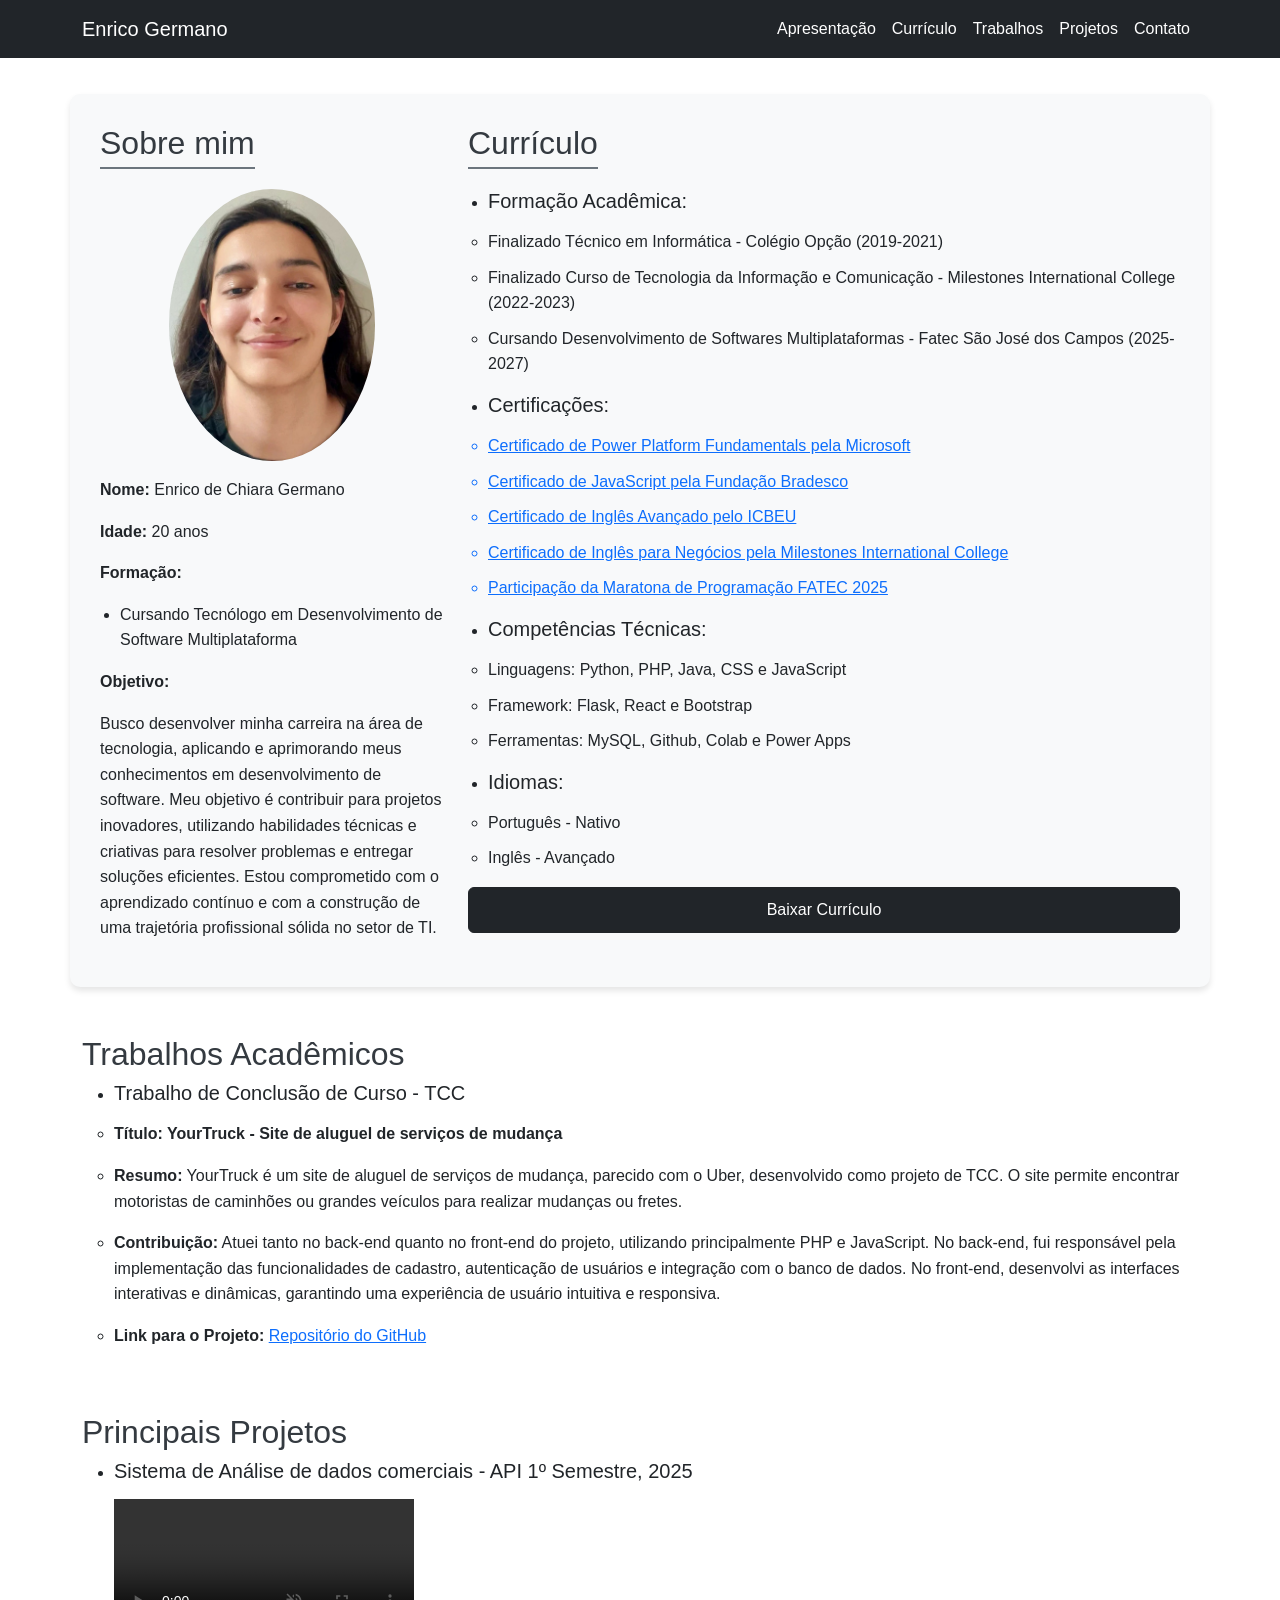
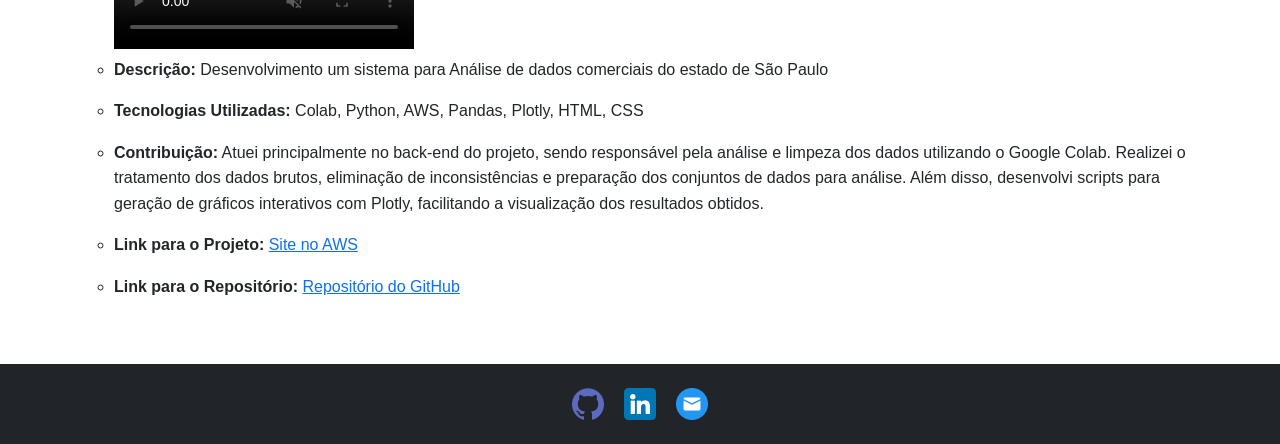
<file: index.html>
<!DOCTYPE html>
<html lang="pt-br">
<head>e
  <meta charset="UTF-8">
  <meta name="viewport" content="width=device-width, initial-scale=1.0">
  <title>Portfólio</title>
  <link href="https://cdn.jsdelivr.net/npm/bootstrap@5.3.3/dist/css/bootstrap.min.css" rel="stylesheet">
  <script src="https://cdn.jsdelivr.net/npm/bootstrap@5.3.3/dist/js/bootstrap.bundle.min.js"></script>
  <link rel="stylesheet" href="style.css">
</head>
<body> 
  <header>
    <nav class="navbar fixed-top navbar-expand-lg bg-dark navbar-dark" id='grid-nav'>
      <div class="container">
        <a class="navbar-brand" href="#sobre">Enrico Germano</a>
        <button class="navbar-toggler" type="button" data-bs-toggle="collapse" data-bs-target="#navbarNav" 
                aria-controls="navbarNav" aria-expanded="false" aria-label="Toggle navigation">
          <span class="navbar-toggler-icon"></span>
        </button>
        <div class="collapse navbar-collapse justify-content-end" id="navbarNav">
          <ul class="navbar-nav">
              <li class="nav-item">
                <a class="nav-link" href="#sobre">Apresentação</a>
              </li>
              <li class="nav-item">
                <a class="nav-link" href="#curriculo">Currículo</a>
              </li>
              <li class="nav-item">
                <a class="nav-link" href="#Trabalhos">Trabalhos</a>
              </li>
              <li class="nav-item">
                <a class="nav-link" href="#projetos">Projetos</a>
              </li>
              <li class="nav-item">
                <a class="nav-link" href="#Contato">Contato</a>
              </li>
          </ul>
        </div>
      </div>
    </nav>
  </header>
  <main>
    <section class="container mt-5 section" id="sobre">
      <div class="row">
        <div class="col-sm-4" id="sobre-info">
          <h2 class="section-title">Sobre mim</h2>
          <img src="img/pfp.jpg" id="img" class="img-fluid rounded-circle mb-3" alt="Foto de perfil">
          <p><b>Nome:</b> Enrico de Chiara Germano</p>
          <p><b>Idade:</b> 20 anos</p>
          <p><b>Formação:</b></p>
          <ul>
            <li>Cursando Tecnólogo em Desenvolvimento de Software Multiplataforma</li>
          </ul>
          <p><b>Objetivo:</b></p>
          <p>Busco desenvolver minha carreira na área de tecnologia, aplicando e aprimorando meus conhecimentos em desenvolvimento de software. Meu objetivo é contribuir para projetos inovadores, utilizando habilidades técnicas e criativas para resolver problemas e entregar soluções eficientes. Estou comprometido com o aprendizado contínuo e com a construção de uma trajetória profissional sólida no setor de TI.</p>
        </div>
        <div class="col-sm-8" id="curriculo-info">
          <h2 class="section-title" id="curriculo">Currículo</h2>
          <ul><li><h5>Formação Acadêmica:</h5></li></ul>
          <ul style="list-style-type:circle;">
            <li>Finalizado Técnico em Informática - Colégio Opção (2019-2021)</li>
            <li>Finalizado Curso de Tecnologia da Informação e Comunicação - Milestones International College (2022-2023)</li>
            <li>Cursando Desenvolvimento de Softwares Multiplataformas - Fatec São José dos Campos (2025-2027)</li>
          </ul>
          <ul><li><h5>Certificações:</h5></li></ul>
          <ul style="list-style-type:circle;">
            <a href="img/ECG_Powerapps_Cert.pdf" target="_blank" rel="noopener noreferrer"><li>Certificado de Power Platform Fundamentals pela Microsoft</li></a>
            <a href="img/Certificado_JS.pdf" target="_blank" rel="noopener noreferrer"><li>Certificado de JavaScript pela Fundação Bradesco</li></a>
            <a href="img/certificadoingles.pdf" target="_blank" rel="noopener noreferrer"><li>Certificado de Inglês Avançado pelo ICBEU</li></a>
            <a href="" target="_blank" rel="noopener noreferrer"><li>Certificado de Inglês para Negócios pela Milestones International College</li></a>
            <a href="" target="_blank" rel="noopener noreferrer"><li>Participação da Maratona de Programação FATEC 2025</li></a>
          </ul>
          <ul><li><h5>Competências Técnicas:</h5></li></ul>
          <ul style="list-style-type:circle;">
            <li>Linguagens: Python, PHP, Java, CSS e JavaScript</li>
            <li>Framework: Flask, React e Bootstrap</li>
            <li>Ferramentas: MySQL, Github, Colab e Power Apps</li>
          </ul>
          <ul><li><h5>Idiomas:</h5></li></ul>
          <ul style="list-style-type:circle;">
            <li>Português - Nativo</li>
            <li>Inglês - Avançado</li>
          </ul>
          <a href="cv/EnricoGermano_CV.pdf" target="_blank" rel="noopener noreferrer" class="btn btn-dark mt-3" download>Baixar Currículo</a>
        </div>
      </div>
    </section>
    <section class="container mt-5" id="Trabalhos">
      <div class="row">
        <div class="col-sm-12">
          <h2 class="section-title">Trabalhos Acadêmicos</h2>
          <ul><li><h5>Trabalho de Conclusão de Curso - TCC</h5></li></ul>
          <ul style="list-style-type:circle;">
            <li><p><b>Título: YourTruck - Site de aluguel de serviços de mudança</b> </p></li>
            <li><p><b>Resumo:</b> YourTruck é um site de aluguel de serviços de mudança, parecido com o Uber, desenvolvido como projeto de TCC. O site permite encontrar motoristas de caminhões ou grandes veículos para realizar mudanças ou fretes.</p></li> 
            <li>
              <p>
              <b>Contribuição:</b> Atuei tanto no back-end quanto no front-end do projeto, utilizando principalmente PHP e JavaScript. No back-end, fui responsável pela implementação das funcionalidades de cadastro, autenticação de usuários e integração com o banco de dados. No front-end, desenvolvi as interfaces interativas e dinâmicas, garantindo uma experiência de usuário intuitiva e responsiva.
              </p>
            </li>
            <li>
              <p><b>Link para o Projeto: </b><a href="https://github.com/EnricoGermano/YourTruck" target="_blank" rel="noopener noreferrer">Repositório do GitHub</a></p>
            </li>
          </ul>
        </div>
      </div>
    </section>
    <section class="container mt-5" id="projetos">
      <div class="row">
        <div class="col-sm-12">
          <h2 class="section-title" >Principais Projetos</h2>
          <ul><li><h5>Sistema de Análise de dados comerciais - API 1º Semestre, 2025</h5></li></ul>
          <ul style="list-style-type:circle;">
            <video src="img/kaytrack.mp4" class="img-fluid" controls autoplay loop muted playsinline style="max-width: 100%; height: auto;">
              Seu navegador não suporta a tag de vídeo.
            </video>
            <li><p><b>Descrição:</b> Desenvolvimento um sistema para Análise de dados comerciais do estado de São Paulo</p></li>
            <li><p><b>Tecnologias Utilizadas:</b> Colab, Python, AWS, Pandas, Plotly, HTML, CSS</p></li> 
            <li>
              <p>
              <b>Contribuição:</b> Atuei principalmente no back-end do projeto, sendo responsável pela análise e limpeza dos dados utilizando o Google Colab. Realizei o tratamento dos dados brutos, eliminação de inconsistências e preparação dos conjuntos de dados para análise. Além disso, desenvolvi scripts para geração de gráficos interativos com Plotly, facilitando a visualização dos resultados obtidos.
              </p>
            </li>
            <li><p><b>Link para o Projeto: </b> <a href="http://98.84.85.221:5000/" target="_blank" rel="noopener noreferrer">Site no AWS</a></p></li>
            <li><p><b>Link para o Repositório: </b> <a href="https://github.com/EnricoGermano/DSM---Projeto-de-API-1-Semestre" target="_blank" rel="noopener noreferrer">Repositório do GitHub</a></p></li>
          </ul>
        </div>
      </div>
    </section>
  </main>
  <footer class="mt-5 p-4 bg-dark text-white text-center" id="Contato">
    <a href="https://github.com/EnricoGermano" target="_blank" rel="noopener noreferrer" class="mx-2">
      <img src="img/github.png" alt="GitHub" style="width:32px; height:32px;">
    </a>
    <a href="https://br.linkedin.com/in/enrico-de-chiara-germano-022894204" target="_blank" rel="noopener noreferrer" class="mx-2">
      <img src="img/linkedin.png" alt="LinkedIn" style="width:32px; height:32px;">
    </a>
    <a href="mailto:enricogerano@hotmail.com" class="mx-2">
      <img src="img/mail.png" alt="Email" style="width:32px; height:32px;">
    </a>
  </footer>
</body>
</html>
</file>
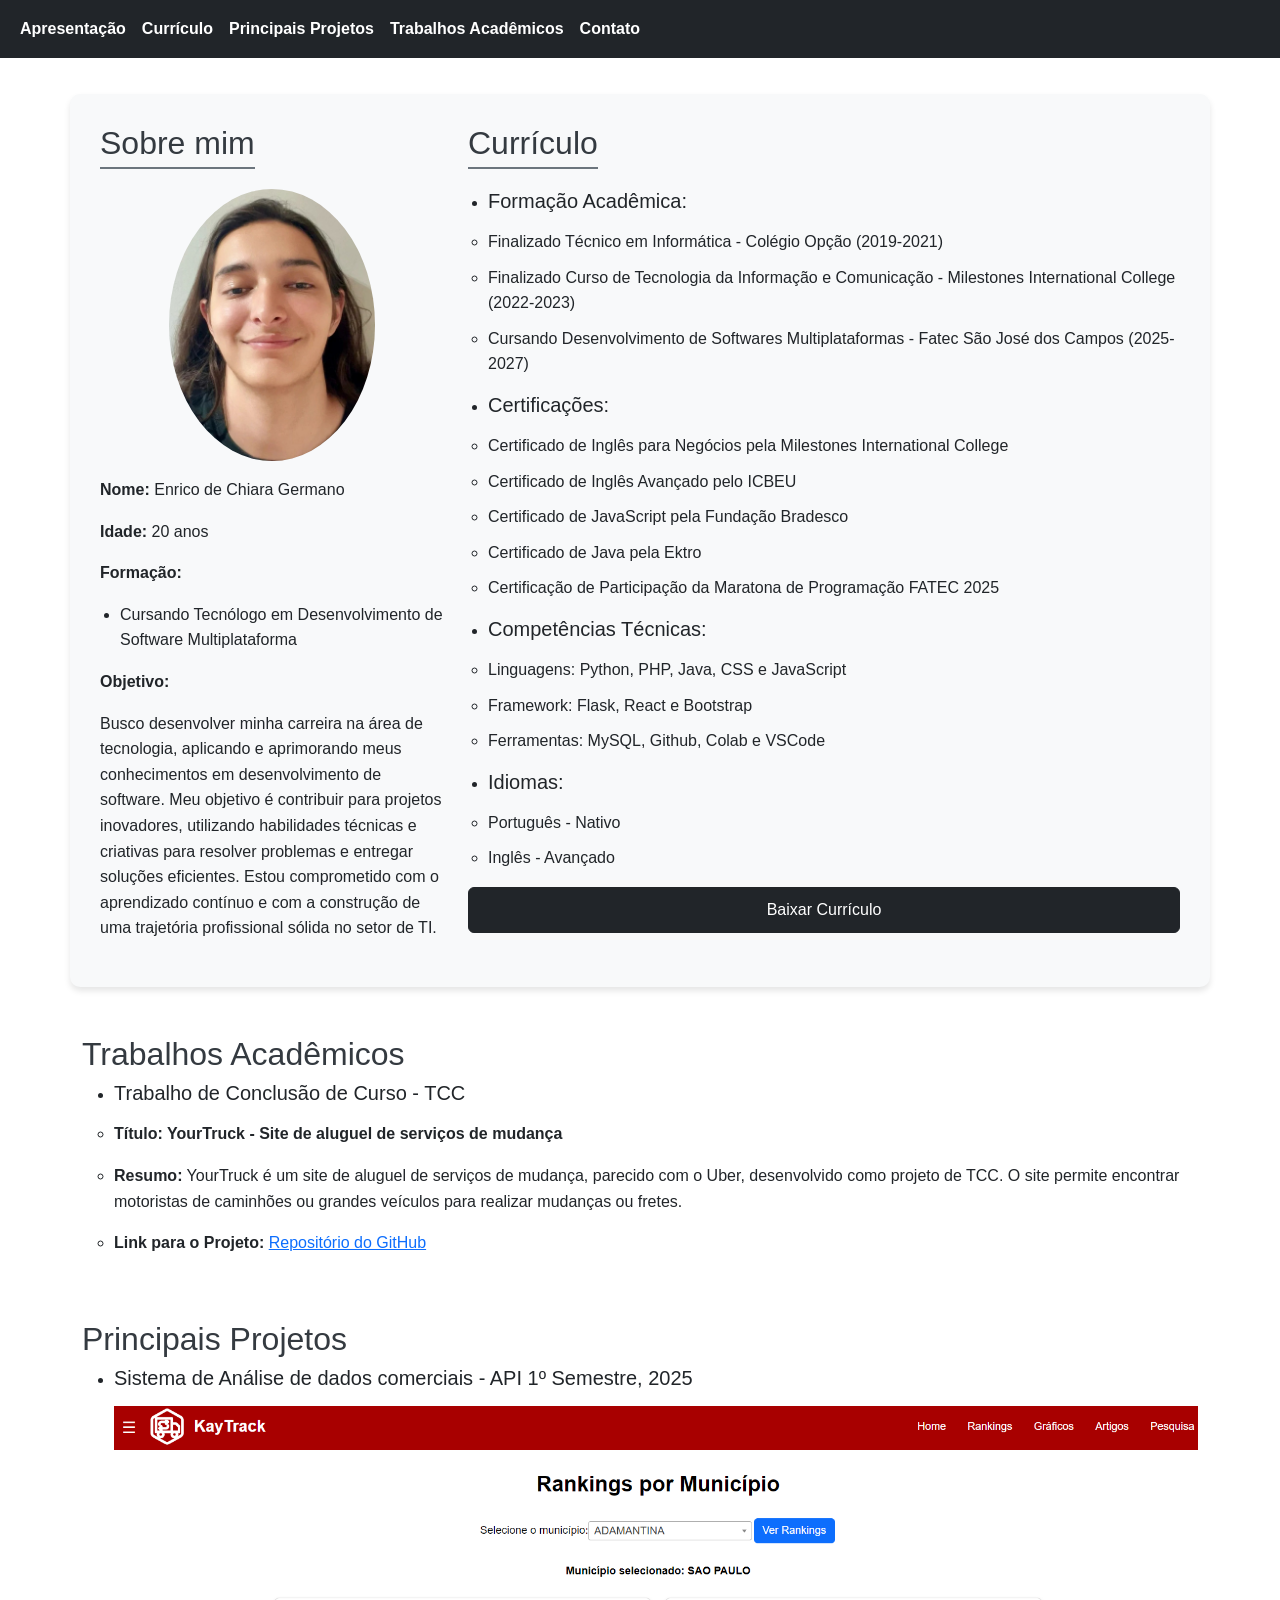
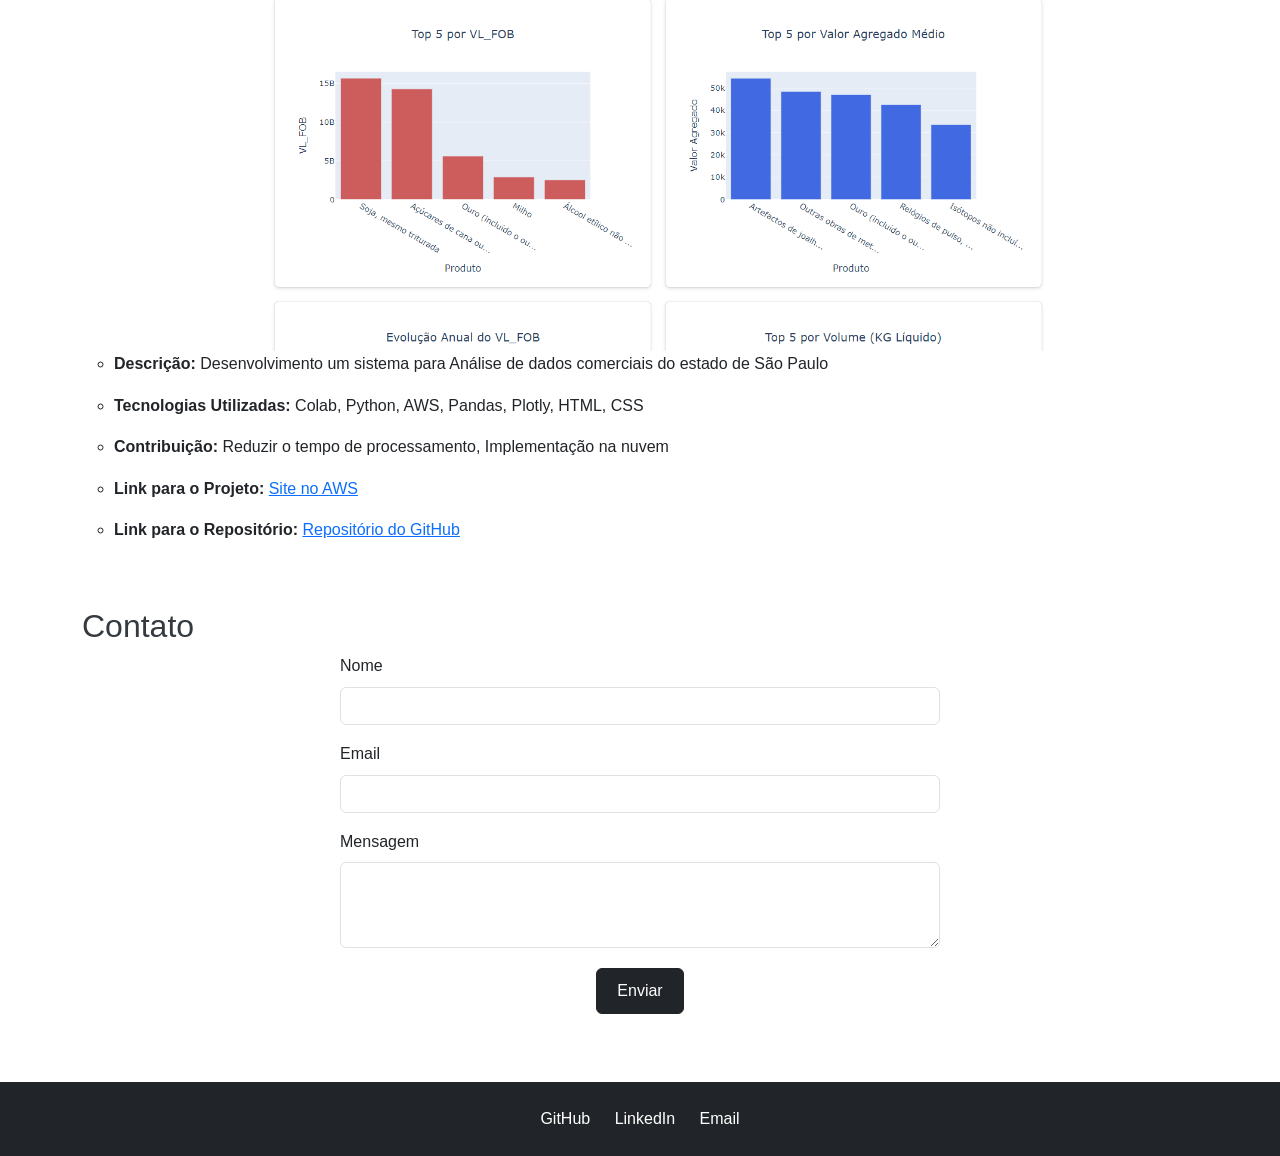
<file: flask-portfolio/index.html>
<!DOCTYPE html>
<html lang="pt-br">
<head>e
  <meta charset="UTF-8">
  <meta name="viewport" content="width=device-width, initial-scale=1.0">
  <title>Portfólio</title>
  <link href="https://cdn.jsdelivr.net/npm/bootstrap@5.3.3/dist/css/bootstrap.min.css" rel="stylesheet">
  <script src="https://cdn.jsdelivr.net/npm/bootstrap@5.3.3/dist/js/bootstrap.bundle.min.js"></script>
  <link rel="stylesheet" href="style.css">
</head>
<body> 
  <header>
    <nav class="navbar fixed-top navbar-expand-sm bg-dark navbar-dark fixed-top" id='grid-nav'>
      <div class="container-fluid">
        <button class="navbar-toggler" type="button" data-bs-toggle="collapse" data-bs-target="#navbarNav" aria-controls="navbarNav" aria-expanded="false" aria-label="Toggle navigation">
          <span class="navbar-toggler-icon"></span>
        </button>
        <div class="collapse navbar-collapse" id="navbarNav">
          <ul class="navbar-nav">
              <li class="nav-item">
                <a class="nav-link active" href="#sobre">Apresentação</a>
              </li>
              <li class="nav-item">
                <a class="nav-link active" href="#curriculo">Currículo</a>
              </li>
              <li class="nav-item">
                <a class="nav-link active" href="#projetos">Principais Projetos</a>
              </li>
              <li class="nav-item">
                <a class="nav-link active" href="#Trabalhos">Trabalhos Acadêmicos</a>
              </li>
              <li class="nav-item">
                <a class="nav-link active" href="#Contato">Contato</a>
              </li>
          </ul>
        </div>
      </div>
    </nav>
  </header>
  <main>
    <section class="container mt-5 section" id="sobre">
      <div class="row">
        <div class="col-sm-4" id="sobre-info">
          <h2 class="section-title">Sobre mim</h2>
          <img src="img/pfp.jpg" id="img" class="img-fluid rounded-circle mb-3" alt="Foto de perfil">
          <p><b>Nome:</b> Enrico de Chiara Germano</p>
          <p><b>Idade:</b> 20 anos</p>
          <p><b>Formação:</b></p>
          <ul>
            <li>Cursando Tecnólogo em Desenvolvimento de Software Multiplataforma</li>
          </ul>
          <p><b>Objetivo:</b></p>
          <p>Busco desenvolver minha carreira na área de tecnologia, aplicando e aprimorando meus conhecimentos em desenvolvimento de software. Meu objetivo é contribuir para projetos inovadores, utilizando habilidades técnicas e criativas para resolver problemas e entregar soluções eficientes. Estou comprometido com o aprendizado contínuo e com a construção de uma trajetória profissional sólida no setor de TI.</p>
        </div>
        <div class="col-sm-8" id="curriculo-info">
          <h2 class="section-title" id="curriculo">Currículo</h2>
          <ul><li><h5>Formação Acadêmica:</h5></li></ul>
          <ul style="list-style-type:circle;">
            <li>Finalizado Técnico em Informática - Colégio Opção (2019-2021)</li>
            <li>Finalizado Curso de Tecnologia da Informação e Comunicação - Milestones International College (2022-2023)</li>
            <li>Cursando Desenvolvimento de Softwares Multiplataformas - Fatec São José dos Campos (2025-2027)</li>
          </ul>
          <ul><li><h5>Certificações:</h5></li></ul>
          <ul style="list-style-type:circle;">
            <li>Certificado de Inglês para Negócios pela Milestones International College</li>
            <li>Certificado de Inglês Avançado pelo ICBEU</li>
            <li>Certificado de JavaScript pela Fundação Bradesco</li>
            <li>Certificado de Java pela Ektro</li>
            <li>Certificação de Participação da Maratona de Programação FATEC 2025</li>
          </ul>
          <ul><li><h5>Competências Técnicas:</h5></li></ul>
          <ul style="list-style-type:circle;">
            <li>Linguagens: Python, PHP, Java, CSS e JavaScript</li>
            <li>Framework: Flask, React e Bootstrap</li>
            <li>Ferramentas: MySQL, Github, Colab e VSCode</li>
          </ul>
          <ul><li><h5>Idiomas:</h5></li></ul>
          <ul style="list-style-type:circle;">
            <li>Português - Nativo</li>
            <li>Inglês - Avançado</li>
          </ul>
          <a href="cv/EnricoGermano_CV.pdf" class="btn btn-dark mt-3" download>Baixar Currículo</a>
        </div>
      </div>
    </section>
    <section class="container mt-5" id="Trabalhos">
      <div class="row">
        <div class="col-sm-12">
          <h2 class="section-title">Trabalhos Acadêmicos</h2>
          <ul><li><h5>Trabalho de Conclusão de Curso - TCC</h5></li></ul>
          <ul style="list-style-type:circle;">
            <li><p><b>Título: YourTruck - Site de aluguel de serviços de mudança</b> </p></li>
            <li><p><b>Resumo:</b> YourTruck é um site de aluguel de serviços de mudança, parecido com o Uber, desenvolvido como projeto de TCC. O site permite encontrar motoristas de caminhões ou grandes veículos para realizar mudanças ou fretes.</p></li> 
            <li>
              <p><b>Link para o Projeto: </b><a href="https://github.com/EnricoGermano/YourTruck">Repositório do GitHub</a></p>
            </li>
          </ul>
        </div>
      </div>
    </section>
    <section class="container mt-5" id="projetos">
      <div class="row">
        <div class="col-sm-12">
          <h2 class="section-title">Principais Projetos</h2>
          <ul><li><h5>Sistema de Análise de dados comerciais - API 1º Semestre, 2025</h5></li></ul>
          <ul style="list-style-type:circle;">
            <img src="img/projeto1.png" alt="Project Screenshot" class="img-fluid">
            <li><p><b>Descrição:</b> Desenvolvimento um sistema para Análise de dados comerciais do estado de São Paulo</p></li>
            <li><p><b>Tecnologias Utilizadas:</b> Colab, Python, AWS, Pandas, Plotly, HTML, CSS</p></li> 
            <li><p><b>Contribuição:</b> Reduzir o tempo de processamento, Implementação na nuvem</p></li>
            <li><p><b>Link para o Projeto: </b> <a href="http://18.209.24.144:5000/">Site no AWS</a></p></li>
            <li><p><b>Link para o Repositório: </b> <a href="https://github.com/EnricoGermano/DSM---Projeto-de-API-1-Semestre">Repositório do GitHub</a></p></li>
          </ul>
        </div>
      </div>
    </section>
    
    <section class="container mt-5" id="Contato">
      <div class="row">
        <div class="col-sm-12">
          <h2 class="section-title">Contato</h2>
          <form action="/send-email" method="POST">
            <div class="mb-3">
              <label for="name" class="form-label">Nome</label>
              <input type="text" class="form-control" id="name" name="name" required>
            </div>
            <div class="mb-3">
              <label for="email" class="form-label">Email</label>
              <input type="email" class="form-control" id="email" name="email" required>
            </div>
            <div class="mb-3">
              <label for="message" class="form-label">Mensagem</label>
              <textarea class="form-control" id="message" name="message" rows="3" required></textarea>
            </div>
            <button type="submit" class="btn btn-dark">Enviar</button>
          </form>
        </div>
      </div>
    </section>
  </main>
  <footer class="mt-5 p-4 bg-dark text-white text-center">
    <a href="https://github.com/EnricoGermano">GitHub</a>
    <a href="https://br.linkedin.com/in/enrico-de-chiara-germano-022894204">LinkedIn</a>
    <a href="mailto:enricogerano@hotmail.com">Email</a>
  </footer>
</body>
</html>
</file>
<file: style.css>
body {
    font-family: Arial, sans-serif;
    margin: 0;
    padding: 0;
}

header {
    background-color: #343a40;
    padding: 10px 0;
}

.navbar-nav .nav-link {
    color: #ffffff;
}

.navbar-nav .nav-link.active {
    font-weight: bold;
}


h2 {
    color: #343a40;
}

footer {
    background-color: #343a40;
    padding: 20px 0;
}

footer a {
    color: #ffffff;
    margin: 0 10px;
    text-decoration: none;
}

footer a:hover {
    text-decoration: underline;
}
#img {
  max-width: 60%;
  height: auto; 
  border-radius: 70%;
  display: block; 
  margin: 0 auto; 
}

/* Geral */
body {
  font-family: Arial, sans-serif;
  line-height: 1.6;
}

/* Estilo para cada seção */
.section {
  padding: 30px;
  margin-bottom: 30px;
  border-radius: 10px;
  background-color: #f8f9fa; /* Fundo claro */
  box-shadow: 0 4px 6px rgba(0, 0, 0, 0.1); /* Sombra leve */
}

/* Títulos */
.section h2 {
  margin-bottom: 20px;
  color: #343a40; /* Cor escura */
  text-align: center;
  border-bottom: 2px solid #6c757d; /* Linha abaixo do título */
  display: inline-block;
  padding-bottom: 5px;
}

/* Listas */
.section ul {
  padding-left: 20px;
}

.section ul li {
  margin-bottom: 10px;
}

/* Botão */
.btn {
  display: block;
  margin: 20px auto;
  padding: 10px 20px;
  font-size: 16px;
}

/* Contato */
form {
  max-width: 600px;
  margin: 0 auto;
}

/* Geral */
body {
  font-family: Arial, sans-serif;
  line-height: 1.6;
}

/* Estilo para cada seção */
.section {
  padding: 30px;
  margin-bottom: 30px;
  border-radius: 10px;
  background-color: #f8f9fa; /* Fundo claro */
  box-shadow: 0 4px 6px rgba(0, 0, 0, 0.1); /* Sombra leve */
}

/* Títulos */
.section h2 {
  margin-bottom: 20px;
  color: #343a40; /* Cor escura */
  text-align: center;
  border-bottom: 2px solid #6c757d; /* Linha abaixo do título */
  display: inline-block;
  padding-bottom: 5px;
}

/* Listas */
.section ul {
  padding-left: 20px;
}

.section ul li {
  margin-bottom: 10px;
}

/* Botão */
.btn {
  display: block;
  margin: 20px auto;
  padding: 10px 20px;
  font-size: 16px;
}

/* Contato */
form {
  max-width: 600px;
  margin: 0 auto;
}
</file>
<file: flask-portfolio/style.css>
body {
    font-family: Arial, sans-serif;
    margin: 0;
    padding: 0;
}

header {
    background-color: #343a40;
    padding: 10px 0;
}

.navbar-nav .nav-link {
    color: #ffffff;
}

.navbar-nav .nav-link.active {
    font-weight: bold;
}

.container {
    margin-top: 80px; /* Adjust for fixed navbar */
}

h2 {
    color: #343a40;
}

footer {
    background-color: #343a40;
    padding: 20px 0;
}

footer a {
    color: #ffffff;
    margin: 0 10px;
    text-decoration: none;
}

footer a:hover {
    text-decoration: underline;
}
#img {
  max-width: 60%;
  height: auto; 
  border-radius: 70%;
  display: block; 
  margin: 0 auto; 
}

/* Geral */
body {
  font-family: Arial, sans-serif;
  line-height: 1.6;
}

/* Estilo para cada seção */
.section {
  padding: 30px;
  margin-bottom: 30px;
  border-radius: 10px;
  background-color: #f8f9fa; /* Fundo claro */
  box-shadow: 0 4px 6px rgba(0, 0, 0, 0.1); /* Sombra leve */
}

/* Títulos */
.section h2 {
  margin-bottom: 20px;
  color: #343a40; /* Cor escura */
  text-align: center;
  border-bottom: 2px solid #6c757d; /* Linha abaixo do título */
  display: inline-block;
  padding-bottom: 5px;
}

/* Listas */
.section ul {
  padding-left: 20px;
}

.section ul li {
  margin-bottom: 10px;
}

/* Botão */
.btn {
  display: block;
  margin: 20px auto;
  padding: 10px 20px;
  font-size: 16px;
}

/* Contato */
form {
  max-width: 600px;
  margin: 0 auto;
}

/* Geral */
body {
  font-family: Arial, sans-serif;
  line-height: 1.6;
}

/* Estilo para cada seção */
.section {
  padding: 30px;
  margin-bottom: 30px;
  border-radius: 10px;
  background-color: #f8f9fa; /* Fundo claro */
  box-shadow: 0 4px 6px rgba(0, 0, 0, 0.1); /* Sombra leve */
}

/* Títulos */
.section h2 {
  margin-bottom: 20px;
  color: #343a40; /* Cor escura */
  text-align: center;
  border-bottom: 2px solid #6c757d; /* Linha abaixo do título */
  display: inline-block;
  padding-bottom: 5px;
}

/* Listas */
.section ul {
  padding-left: 20px;
}

.section ul li {
  margin-bottom: 10px;
}

/* Botão */
.btn {
  display: block;
  margin: 20px auto;
  padding: 10px 20px;
  font-size: 16px;
}

/* Contato */
form {
  max-width: 600px;
  margin: 0 auto;
}
</file>
